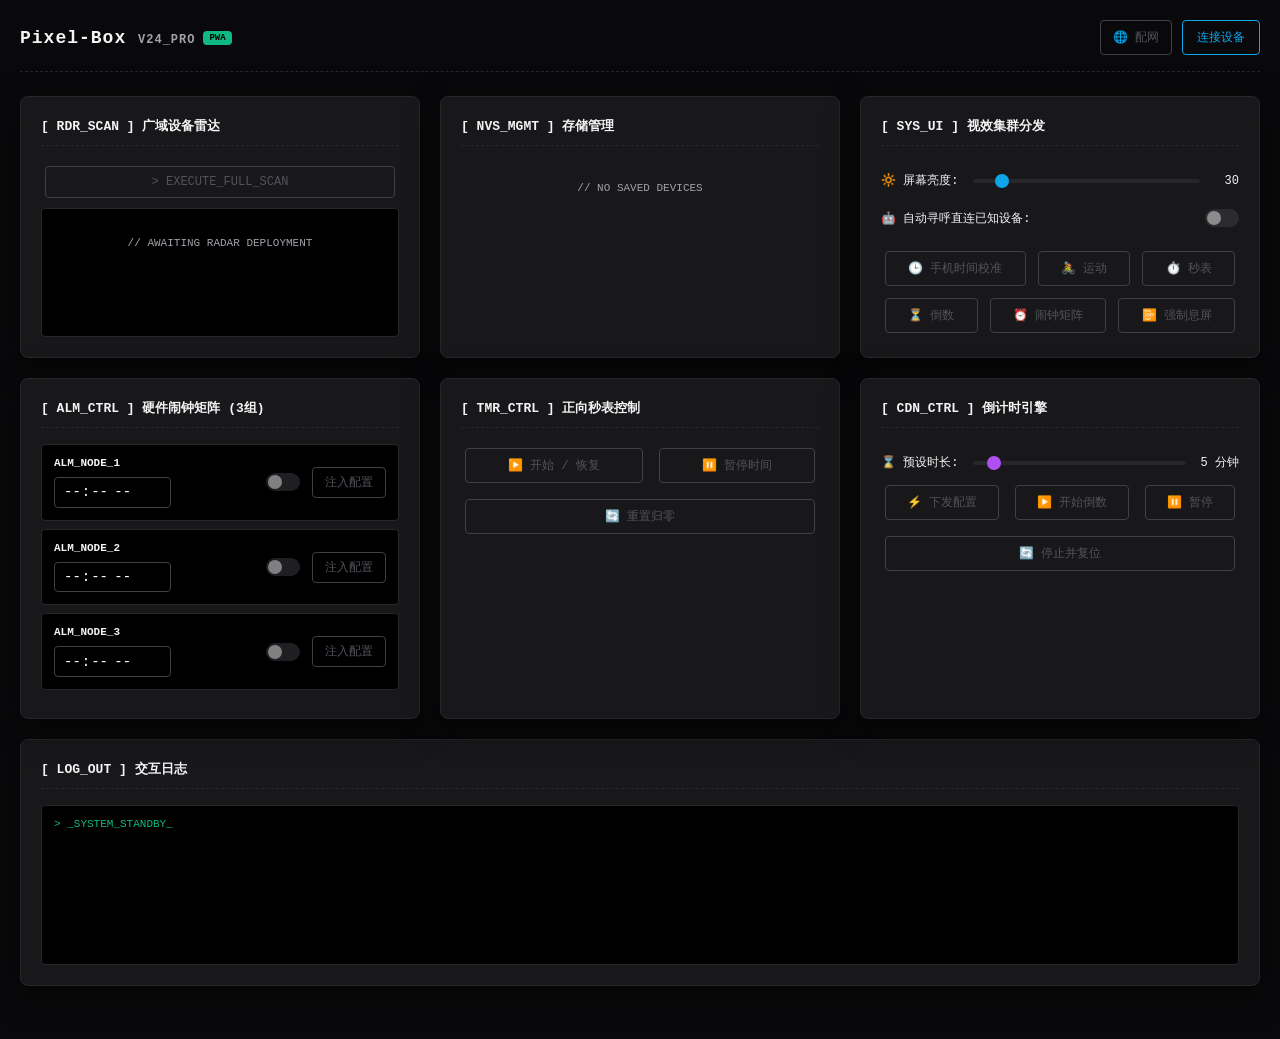
<file: docs/index.html>
<!DOCTYPE html>
<html lang="zh-CN">

<head>
    <meta charset="UTF-8">
    <meta name="viewport"
        content="width=device-width, initial-scale=1.0, maximum-scale=1.0, user-scalable=no, viewport-fit=cover">
    <meta name="theme-color" content="#09090b">
    <title>Pixel-Box 核心终端</title>
    <link rel="manifest" href="manifest.json">
    <link rel="apple-touch-icon"
        href="data:image/svg+xml,<svg xmlns='http://www.w3.org/2000/svg' viewBox='0 0 100 100'><rect width='100' height='100' fill='%2309090b'/><text y='50' x='50' font-size='50' text-anchor='middle' dominant-baseline='middle'>⚡</text></svg>">
    <link rel="stylesheet" href="css/style.css">
</head>

<body>

    <header class="app-header">
        <div style="display: flex; align-items: center; gap: 8px;">
            <h1 id="brandTitle" style="cursor: pointer; user-select: none; -webkit-user-select: none;">Pixel-Box <span
                    style="color:var(--text-muted); font-size: 12px;">V24_PRO</span></h1>
            <span id="pwaBadge"
                style="display:none; background:var(--success); color:#000; font-size:9px; padding:2px 6px; border-radius:4px; font-weight:bold;">PWA</span>
        </div>
        <div style="display: flex; gap: 10px; align-items: center;">
            <button id="btnOpenWifi" class="ctrl-btn btn-purple" disabled
                style="margin: 0; padding: 8px 12px; font-size: 12px;">🌐 配网</button>
            <button id="btnConnect" style="margin: 0;">连接设备</button>
            <button id="btnDisconnect" class="btn-danger" style="display:none; margin: 0;">断开设备</button>
        </div>
    </header>

    <div id="wifiModal" class="modal-overlay" style="display:none;">
        <div class="modal-card">
            <h2>[ NET_CFG ] 瞬态自动校时配网</h2>
            <p style="font-size: 10px; color: var(--text-muted); margin-bottom: 5px;">// 配置后，设备开机时将耗时约3秒进行闪电校时，随后彻底关断射频
            </p>
            <p style="font-size: 10px; color: var(--danger); margin-bottom: 15px; font-weight: bold;">// ⚠️ ESP32 仅支持纯
                2.4G 频段</p>
            <div class="setting-row">
                <label>SSID:</label>
                <input type="text" id="wifiSSID" placeholder="WiFi 名称" class="modal-input">
            </div>
            <div class="setting-row">
                <label>PASS:</label>
                <input type="password" id="wifiPass" placeholder="WiFi 密码" class="modal-input">
            </div>
            <div class="btn-group" style="margin-top: 20px; display: flex; gap: 10px;">
                <button id="btnWifiSave" class="btn-success" style="flex:1; margin:0;">注入配置</button>
                <button id="btnWifiClose" class="btn-danger" style="flex:1; margin:0;">放弃返回</button>
            </div>
        </div>
    </div>

    <div id="pwaInstallBanner"
        style="display:none; background: var(--warn); color: #000; padding: 12px 20px; border-radius: 8px; margin-bottom: 20px; align-items: center; justify-content: space-between; box-shadow: 0 4px 15px rgba(245, 158, 11, 0.3);">
        <span style="font-weight: bold; font-size: 13px;">📲 将 Pixel-Box 安装到手机桌面，支持断网离线控制！</span>
        <button id="btnInstallPWA"
            style="background: #000; color: var(--warn); border: none; padding: 6px 16px; margin: 0;">立即安装</button>
    </div>
    <div id="iosInstallHint"
        style="display:none; background: var(--panel); border: 1px solid var(--accent); color: var(--text-main); padding: 12px 20px; border-radius: 8px; margin-bottom: 20px; font-size: 12px; box-shadow: 0 4px 15px var(--accent-glow);">
        <span style="font-weight: bold; color: var(--accent);">🍏 iOS 用户专属离线指南:</span><br>
        请点击浏览器底部的 <b>[分享]</b> 图标，然后选择 <b>[添加到主屏幕]</b>。
    </div>

    <main class="grid-layout">

        <section class="card">
            <h2>[ RDR_SCAN ] 广域设备雷达</h2>
            <button id="scanBtn" class="ctrl-btn" disabled style="flex-grow:0; margin-bottom: 10px;">>
                EXECUTE_FULL_SCAN</button>
            <div class="list-view" id="radarList">
                <div style="color:var(--text-muted); text-align:center; margin-top:20px;">// AWAITING RADAR DEPLOYMENT
                </div>
            </div>
        </section>

        <section class="card">
            <h2>[ NVS_MGMT ] 存储管理</h2>
            <div id="nvsDeviceList" class="list-view no-border">
                <div class="standby-text" style="color:var(--text-muted); text-align:center; margin-top:20px;">// NO
                    SAVED DEVICES</div>
            </div>
        </section>

        <section class="card">
            <h2>[ SYS_UI ] 视效集群分发</h2>
            <div class="slider-container">
                <label>🔆 屏幕亮度:</label>
                <input type="range" id="brightSlider" class="ctrl-btn" min="5" max="255" value="30" disabled>
                <span id="brightVal" style="width: 24px; text-align: right;">30</span>
            </div>
            <div class="slider-container" style="justify-content: space-between;">
                <label>🤖 自动寻呼直连已知设备:</label>
                <label class="toggle-switch">
                    <input type="checkbox" id="autoRecEn" class="ctrl-btn" disabled>
                    <span class="slider-round"></span>
                </label>
            </div>
            <div style="display: flex; gap: 4px; flex-wrap: wrap; margin-top: 10px;">
                <button id="syncTimeBtn" class="ctrl-btn" disabled>🕒 手机时间校准</button>
                <button id="showDataBtn" class="ctrl-btn" disabled>🚴 运动</button>
                <button id="timerModeBtn" class="ctrl-btn" disabled>⏱️ 秒表</button>
                <button id="countdownModeBtn" class="ctrl-btn" disabled>⏳ 倒数</button>
                <button id="alarmModeBtn" class="ctrl-btn" disabled>⏰ 闹钟矩阵</button>
                <button id="clearBtn" class="ctrl-btn btn-danger" disabled>📴 强制息屏</button>
            </div>
        </section>

        <section class="card">
            <h2>[ ALM_CTRL ] 硬件闹钟矩阵 (3组)</h2>
            <div id="alarmContainer" class="list-view no-border"></div>
        </section>

        <section class="card">
            <h2>[ TMR_CTRL ] 正向秒表控制</h2>
            <div style="display: flex; gap: 8px; flex-wrap: wrap;">
                <button id="timerStartBtn" class="btn-warn ctrl-btn" disabled>▶️ 开始 / 恢复</button>
                <button id="timerPauseBtn" class="btn-danger ctrl-btn" disabled>⏸️ 暂停时间</button>
                <button id="timerResetBtn" class="ctrl-btn" disabled>🔄 重置归零</button>
            </div>
        </section>

        <section class="card">
            <h2>[ CDN_CTRL ] 倒计时引擎</h2>
            <div class="slider-container">
                <label>⌛ 预设时长:</label>
                <input type="range" id="cdSlider" class="purple-slider ctrl-btn" min="1" max="60" value="5" disabled>
                <span id="cdVal">5 分钟</span>
            </div>
            <div style="display: flex; gap: 8px; flex-wrap: wrap;">
                <button id="cdApplyBtn" class="btn-purple ctrl-btn" disabled>⚡ 下发配置</button>
                <button id="cdStartBtn" class="btn-warn ctrl-btn" disabled>▶️ 开始倒数</button>
                <button id="cdPauseBtn" class="btn-danger ctrl-btn" disabled>⏸️ 暂停</button>
                <button id="cdResetBtn" class="ctrl-btn" disabled>🔄 停止并复位</button>
            </div>
        </section>

    </main>

    <section class="card" style="margin-bottom: 30px;">
        <h2>[ LOG_OUT ] 交互日志</h2>
        <div class="terminal-log" id="sysLog">> _SYSTEM_STANDBY_</div>
    </section>

    <script src="js/ble.js"></script>
    <script src="js/ui.js"></script>
    <script src="js/app.js"></script>
</body>

</html>
</file>
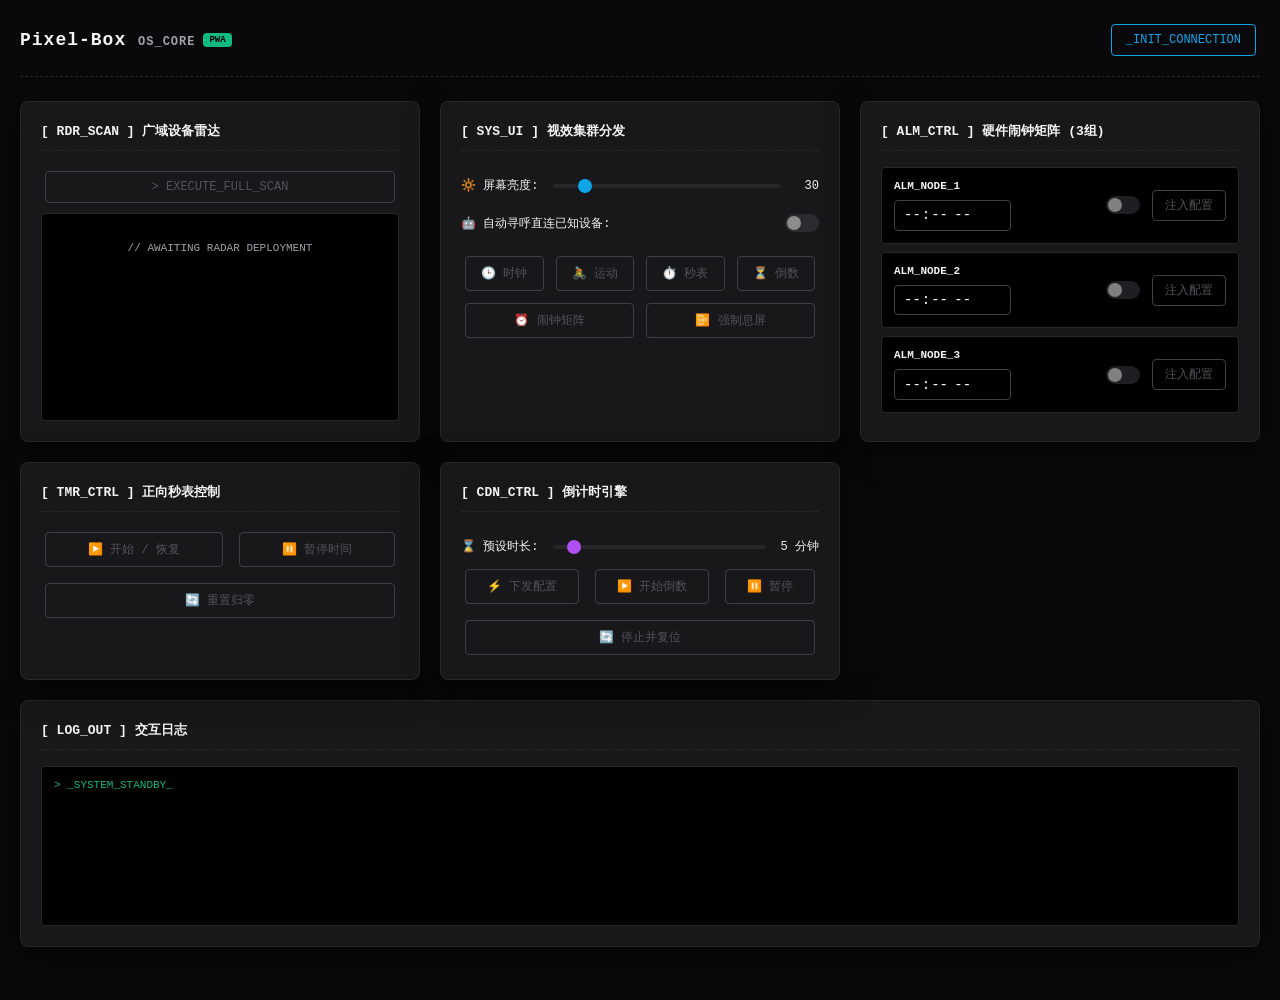
<file: Web/index.html>
<!DOCTYPE html>
<html lang="zh-CN">

<head>
    <meta charset="UTF-8">
    <meta name="viewport"
        content="width=device-width, initial-scale=1.0, maximum-scale=1.0, user-scalable=no, viewport-fit=cover">
    <meta name="theme-color" content="#09090b">
    <title>Pixel-Box 核心终端</title>

    <link rel="manifest" href="manifest.json">
    <link rel="apple-touch-icon"
        href="data:image/svg+xml,<svg xmlns='http://www.w3.org/2000/svg' viewBox='0 0 100 100'><rect width='100' height='100' fill='%2309090b'/><text y='50' x='50' font-size='50' text-anchor='middle' dominant-baseline='middle'>⚡</text></svg>">
    <link rel="stylesheet" href="css/style.css">
</head>

<body>

    <header class="app-header">
        <div style="display: flex; align-items: center; gap: 8px;">
            <h1>Pixel-Box <span style="color:var(--text-muted); font-size: 12px;">OS_CORE</span></h1>
            <span id="pwaBadge"
                style="display:none; background:var(--success); color:#000; font-size:9px; padding:2px 6px; border-radius:4px; font-weight:bold;">PWA</span>
        </div>
        <div style="display: flex; gap: 10px;">
            <button id="btnConnect">_INIT_CONNECTION</button>
            <button id="btnDisconnect" class="btn-danger" style="display:none;">_TERMINATE</button>
        </div>
    </header>
    <div id="pwaInstallBanner"
        style="display:none; background: var(--warn); color: #000; padding: 12px 20px; border-radius: 8px; margin-bottom: 20px; align-items: center; justify-content: space-between; box-shadow: 0 4px 15px rgba(245, 158, 11, 0.3);">
        <span style="font-weight: bold; font-size: 13px;">📲 将 Pixel-Box 安装到手机桌面，支持离线免网控制！</span>
        <button id="btnInstallPWA"
            style="background: #000; color: var(--warn); border: none; padding: 6px 16px; margin: 0;">立即安装</button>
    </div>

    <div id="iosInstallHint"
        style="display:none; background: var(--panel); border: 1px solid var(--accent); color: var(--text-main); padding: 12px 20px; border-radius: 8px; margin-bottom: 20px; font-size: 12px; box-shadow: 0 4px 15px var(--accent-glow);">
        <span style="font-weight: bold; color: var(--accent);">🍏 iOS 用户专属离线指南:</span><br>
        请点击浏览器底部的 <b>[分享]</b> 图标，然后选择 <b>[添加到主屏幕]</b>。下次直接从桌面秒开！
    </div>
    <main class="grid-layout">

        <section class="card">
            <h2>[ RDR_SCAN ] 广域设备雷达</h2>
            <button id="scanBtn" class="ctrl-btn" disabled style="flex-grow:0; margin-bottom: 10px;">>
                EXECUTE_FULL_SCAN</button>
            <div class="list-view" id="radarList">
                <div style="color:var(--text-muted); text-align:center; margin-top:20px;">// AWAITING RADAR DEPLOYMENT
                </div>
            </div>
        </section>

        <section class="card">
            <h2>[ SYS_UI ] 视效集群分发</h2>
            <div class="slider-container">
                <label>🔆 屏幕亮度:</label>
                <input type="range" id="brightSlider" class="ctrl-btn" min="0" max="255" value="30" disabled>
                <span id="brightVal" style="width: 24px; text-align: right;">30</span>
            </div>
            <div class="slider-container" style="justify-content: space-between;">
                <label>🤖 自动寻呼直连已知设备:</label>
                <label class="toggle-switch">
                    <input type="checkbox" id="autoRecEn" class="ctrl-btn" disabled>
                    <span class="slider-round"></span>
                </label>
            </div>
            <div style="display: flex; gap: 4px; flex-wrap: wrap; margin-top: 10px;">
                <button id="syncTimeBtn" class="ctrl-btn" disabled>🕒 时钟</button>
                <button id="showDataBtn" class="ctrl-btn" disabled>🚴 运动</button>
                <button id="timerModeBtn" class="ctrl-btn" disabled>⏱️ 秒表</button>
                <button id="countdownModeBtn" class="ctrl-btn" disabled>⏳ 倒数</button>
                <button id="alarmModeBtn" class="ctrl-btn" disabled>⏰ 闹钟矩阵</button>
                <button id="clearBtn" class="ctrl-btn btn-danger" disabled>📴 强制息屏</button>
            </div>
        </section>

        <section class="card">
            <h2>[ ALM_CTRL ] 硬件闹钟矩阵 (3组)</h2>
            <div id="alarmContainer" class="list-view no-border">
            </div>
        </section>

        <section class="card">
            <h2>[ TMR_CTRL ] 正向秒表控制</h2>
            <div style="display: flex; gap: 8px; flex-wrap: wrap;">
                <button id="timerStartBtn" class="btn-warn ctrl-btn" disabled>▶️ 开始 / 恢复</button>
                <button id="timerPauseBtn" class="btn-danger ctrl-btn" disabled>⏸️ 暂停时间</button>
                <button id="timerResetBtn" class="ctrl-btn" disabled>🔄 重置归零</button>
            </div>
        </section>

        <section class="card">
            <h2>[ CDN_CTRL ] 倒计时引擎</h2>
            <div class="slider-container">
                <label>⌛ 预设时长:</label>
                <input type="range" id="cdSlider" class="purple-slider ctrl-btn" min="1" max="60" value="5" disabled>
                <span id="cdVal">5 分钟</span>
            </div>
            <div style="display: flex; gap: 8px; flex-wrap: wrap;">
                <button id="cdApplyBtn" class="btn-purple ctrl-btn" disabled>⚡ 下发配置</button>
                <button id="cdStartBtn" class="btn-warn ctrl-btn" disabled>▶️ 开始倒数</button>
                <button id="cdPauseBtn" class="btn-danger ctrl-btn" disabled>⏸️ 暂停</button>
                <button id="cdResetBtn" class="ctrl-btn" disabled>🔄 停止并复位</button>
            </div>
        </section>

    </main>

    <section class="card" style="margin-bottom: 30px;">
        <h2>[ LOG_OUT ] 交互日志</h2>
        <div class="terminal-log" id="sysLog">> _SYSTEM_STANDBY_</div>
    </section>

    <script src="js/ble.js"></script>
    <script src="js/ui.js"></script>
    <script src="js/app.js"></script>
</body>

</html>
</file>
<file: docs/css/style.css>
:root {
    --bg: #09090b;
    --panel: #18181b;
    --accent: #0ea5e9;
    --danger: #ef4444;
    --warn: #f59e0b;
    --purple: #b050f2;
    --success: #10b981;
    --text-main: #f4f4f5;
    --text-muted: #a1a1aa;
    --border: #27272a;
    --font-mono: 'JetBrains Mono', Consolas, monospace;
}

* {
    box-sizing: border-box;
    margin: 0;
    padding: 0;
}

body {
    font-family: var(--font-mono);
    background: var(--bg);
    color: var(--text-main);
    padding: 20px;
    overflow-x: hidden;
}

.app-header {
    display: flex;
    justify-content: space-between;
    align-items: center;
    margin-bottom: 24px;
    padding-bottom: 16px;
    border-bottom: 1px dashed var(--border);
}

.app-header h1 {
    font-size: 18px;
    letter-spacing: 1px;
}

.grid-layout {
    display: grid;
    grid-template-columns: repeat(auto-fit, minmax(320px, 1fr));
    gap: 20px;
    margin-bottom: 20px;
}

.card {
    background: var(--panel);
    padding: 20px;
    border-radius: 8px;
    border: 1px solid var(--border);
    box-shadow: 0 8px 32px rgba(0, 0, 0, 0.5);
    display: flex;
    flex-direction: column;
}

.card h2 {
    font-size: 13px;
    color: var(--text-main);
    margin-bottom: 16px;
    border-bottom: 1px dashed var(--border);
    padding-bottom: 10px;
}

button {
    background: transparent;
    color: var(--accent);
    border: 1px solid var(--accent);
    padding: 8px 14px;
    border-radius: 4px;
    cursor: pointer;
    font-size: 12px;
    font-family: inherit;
    transition: all 0.2s;
    flex-grow: 1;
    margin: 4px;
}

button:hover:not(:disabled) {
    background: var(--accent);
    color: #000;
    box-shadow: 0 0 10px rgba(14, 165, 233, 0.4);
}

button:disabled {
    border-color: #3f3f46;
    color: #52525b;
    cursor: not-allowed;
}

.btn-danger {
    color: var(--danger);
    border-color: var(--danger);
}

.btn-danger:hover:not(:disabled) {
    background: var(--danger);
    box-shadow: 0 0 10px rgba(239, 68, 68, 0.4);
    color: #fff;
}

.btn-warn {
    color: var(--warn);
    border-color: var(--warn);
}

.btn-warn:hover:not(:disabled) {
    background: var(--warn);
    box-shadow: 0 0 10px rgba(245, 158, 11, 0.4);
    color: #fff;
}

.btn-purple {
    color: var(--purple);
    border-color: var(--purple);
}

.btn-purple:hover:not(:disabled) {
    background: var(--purple);
    box-shadow: 0 0 10px rgba(176, 80, 242, 0.4);
    color: #fff;
}

.btn-success {
    color: var(--success);
    border-color: var(--success);
}

.btn-success:hover:not(:disabled) {
    background: var(--success);
    color: #000;
}

.slider-container {
    display: flex;
    align-items: center;
    gap: 15px;
    margin: 10px 0;
    font-size: 12px;
    color: #f4f4f5;
}

input[type="range"] {
    flex-grow: 1;
    accent-color: var(--accent);
    cursor: pointer;
    height: 4px;
    background: #27272a;
    border-radius: 2px;
    -webkit-appearance: none;
}

input[type="range"]::-webkit-slider-thumb {
    -webkit-appearance: none;
    width: 14px;
    height: 14px;
    border-radius: 50%;
    background: var(--accent);
    cursor: pointer;
}

.purple-slider {
    accent-color: var(--purple) !important;
}

.purple-slider::-webkit-slider-thumb {
    background: var(--purple) !important;
}

.toggle-switch {
    position: relative;
    display: inline-block;
    width: 34px;
    height: 18px;
}

.toggle-switch input {
    opacity: 0;
    width: 0;
    height: 0;
}

.slider-round {
    position: absolute;
    cursor: pointer;
    top: 0;
    left: 0;
    right: 0;
    bottom: 0;
    background-color: #3f3f46;
    transition: .3s;
    border-radius: 18px;
}

.slider-round:before {
    position: absolute;
    content: "";
    height: 14px;
    width: 14px;
    left: 2px;
    bottom: 2px;
    background-color: white;
    transition: .3s;
    border-radius: 50%;
}

input:checked+.slider-round {
    background-color: var(--success);
}

input:checked+.slider-round:before {
    transform: translateX(16px);
}

input:disabled+.slider-round {
    opacity: 0.5;
    cursor: not-allowed;
}

input[type="time"] {
    background: #000;
    color: #fff;
    border: 1px solid #3f3f46;
    padding: 4px 8px;
    border-radius: 4px;
    font-family: inherit;
    font-size: 14px;
}

.list-view {
    background: #000;
    border-radius: 4px;
    padding: 8px;
    flex-grow: 1;
    overflow-y: auto;
    max-height: 250px;
    border: 1px solid var(--border);
    font-size: 11px;
}

.list-item {
    display: flex;
    justify-content: space-between;
    align-items: center;
    padding: 10px 4px;
    border-bottom: 1px solid #1f1f22;
}

.list-item:last-child {
    border-bottom: none;
}

.no-border {
    border: none;
    padding: 0;
    max-height: none;
    overflow: visible;
    background: transparent;
}

.terminal-log {
    background: #000;
    color: var(--success);
    padding: 12px;
    border-radius: 4px;
    font-size: 11px;
    border: 1px solid var(--border);
    height: 160px;
    overflow-y: auto;
    white-space: pre-wrap;
    word-wrap: break-word;
}

/* ================= 新增 WiFi 配网悬浮窗样式 ================= */
.modal-overlay {
    position: fixed;
    top: 0;
    left: 0;
    width: 100%;
    height: 100%;
    background: rgba(0, 0, 0, 0.85);
    backdrop-filter: blur(8px);
    display: flex;
    align-items: center;
    justify-content: center;
    z-index: 9999;
}

.modal-card {
    background: var(--panel);
    border: 1px solid var(--accent);
    padding: 24px;
    border-radius: 8px;
    width: 90%;
    max-width: 320px;
    box-shadow: 0 0 30px rgba(14, 165, 233, 0.15);
}

.setting-row {
    display: flex;
    align-items: center;
    gap: 10px;
    margin-bottom: 12px;
}

.setting-row label {
    width: 45px;
    font-weight: bold;
    font-size: 12px;
    color: var(--text-main);
}

.modal-input {
    background: #000;
    color: var(--accent);
    border: 1px solid var(--border);
    padding: 10px;
    border-radius: 4px;
    font-family: inherit;
    flex-grow: 1;
    outline: none;
}

.modal-input:focus {
    border-color: var(--accent);
}
</file>
<file: Web/css/style.css>
:root {
    --bg: #09090b;
    --panel: #18181b;
    --accent: #0ea5e9;
    --danger: #ef4444;
    --warn: #f59e0b;
    --purple: #b050f2;
    --success: #10b981;
    --text-main: #f4f4f5;
    --text-muted: #a1a1aa;
    --border: #27272a;
    --font-mono: 'JetBrains Mono', Consolas, monospace;
}

* {
    box-sizing: border-box;
    margin: 0;
    padding: 0;
}

body {
    font-family: var(--font-mono);
    background: var(--bg);
    color: var(--text-main);
    padding: 20px;
    overflow-x: hidden;
}

.app-header {
    display: flex;
    justify-content: space-between;
    align-items: center;
    margin-bottom: 24px;
    padding-bottom: 16px;
    border-bottom: 1px dashed var(--border);
}

.app-header h1 {
    font-size: 18px;
    letter-spacing: 1px;
}

.grid-layout {
    display: grid;
    grid-template-columns: repeat(auto-fit, minmax(320px, 1fr));
    gap: 20px;
    margin-bottom: 20px;
}

.card {
    background: var(--panel);
    padding: 20px;
    border-radius: 8px;
    border: 1px solid var(--border);
    box-shadow: 0 8px 32px rgba(0, 0, 0, 0.5);
    display: flex;
    flex-direction: column;
}

.card h2 {
    font-size: 13px;
    color: var(--text-main);
    margin-bottom: 16px;
    border-bottom: 1px dashed var(--border);
    padding-bottom: 10px;
}

button {
    background: transparent;
    color: var(--accent);
    border: 1px solid var(--accent);
    padding: 8px 14px;
    border-radius: 4px;
    cursor: pointer;
    font-size: 12px;
    font-family: inherit;
    transition: all 0.2s;
    flex-grow: 1;
    margin: 4px;
}

button:hover:not(:disabled) {
    background: var(--accent);
    color: #000;
    box-shadow: 0 0 10px rgba(14, 165, 233, 0.4);
}

button:disabled {
    border-color: #3f3f46;
    color: #52525b;
    cursor: not-allowed;
}

.btn-danger {
    color: var(--danger);
    border-color: var(--danger);
}

.btn-danger:hover:not(:disabled) {
    background: var(--danger);
    box-shadow: 0 0 10px rgba(239, 68, 68, 0.4);
    color: #fff;
}

.btn-warn {
    color: var(--warn);
    border-color: var(--warn);
}

.btn-warn:hover:not(:disabled) {
    background: var(--warn);
    box-shadow: 0 0 10px rgba(245, 158, 11, 0.4);
    color: #fff;
}

.btn-purple {
    color: var(--purple);
    border-color: var(--purple);
}

.btn-purple:hover:not(:disabled) {
    background: var(--purple);
    box-shadow: 0 0 10px rgba(176, 80, 242, 0.4);
    color: #fff;
}

.btn-success {
    color: var(--success);
    border-color: var(--success);
}

.btn-success:hover:not(:disabled) {
    background: var(--success);
    color: #000;
}

.slider-container {
    display: flex;
    align-items: center;
    gap: 15px;
    margin: 10px 0;
    font-size: 12px;
    color: #f4f4f5;
}

input[type="range"] {
    flex-grow: 1;
    accent-color: var(--accent);
    cursor: pointer;
    height: 4px;
    background: #27272a;
    border-radius: 2px;
    -webkit-appearance: none;
}

input[type="range"]::-webkit-slider-thumb {
    -webkit-appearance: none;
    width: 14px;
    height: 14px;
    border-radius: 50%;
    background: var(--accent);
    cursor: pointer;
}

.purple-slider {
    accent-color: var(--purple) !important;
}

.purple-slider::-webkit-slider-thumb {
    background: var(--purple) !important;
}

.toggle-switch {
    position: relative;
    display: inline-block;
    width: 34px;
    height: 18px;
}

.toggle-switch input {
    opacity: 0;
    width: 0;
    height: 0;
}

.slider-round {
    position: absolute;
    cursor: pointer;
    top: 0;
    left: 0;
    right: 0;
    bottom: 0;
    background-color: #3f3f46;
    transition: .3s;
    border-radius: 18px;
}

.slider-round:before {
    position: absolute;
    content: "";
    height: 14px;
    width: 14px;
    left: 2px;
    bottom: 2px;
    background-color: white;
    transition: .3s;
    border-radius: 50%;
}

input:checked+.slider-round {
    background-color: var(--success);
}

input:checked+.slider-round:before {
    transform: translateX(16px);
}

input:disabled+.slider-round {
    opacity: 0.5;
    cursor: not-allowed;
}

input[type="time"] {
    background: #000;
    color: #fff;
    border: 1px solid #3f3f46;
    padding: 4px 8px;
    border-radius: 4px;
    font-family: inherit;
    font-size: 14px;
}

.list-view {
    background: #000;
    border-radius: 4px;
    padding: 8px;
    flex-grow: 1;
    overflow-y: auto;
    max-height: 250px;
    border: 1px solid var(--border);
    font-size: 11px;
}

.list-item {
    display: flex;
    justify-content: space-between;
    align-items: center;
    padding: 10px 4px;
    border-bottom: 1px solid #1f1f22;
}

.list-item:last-child {
    border-bottom: none;
}

.no-border {
    border: none;
    padding: 0;
    max-height: none;
    overflow: visible;
    background: transparent;
}

.terminal-log {
    background: #000;
    color: var(--success);
    padding: 12px;
    border-radius: 4px;
    font-size: 11px;
    border: 1px solid var(--border);
    height: 160px;
    overflow-y: auto;
    white-space: pre-wrap;
    word-wrap: break-word;
}
</file>
